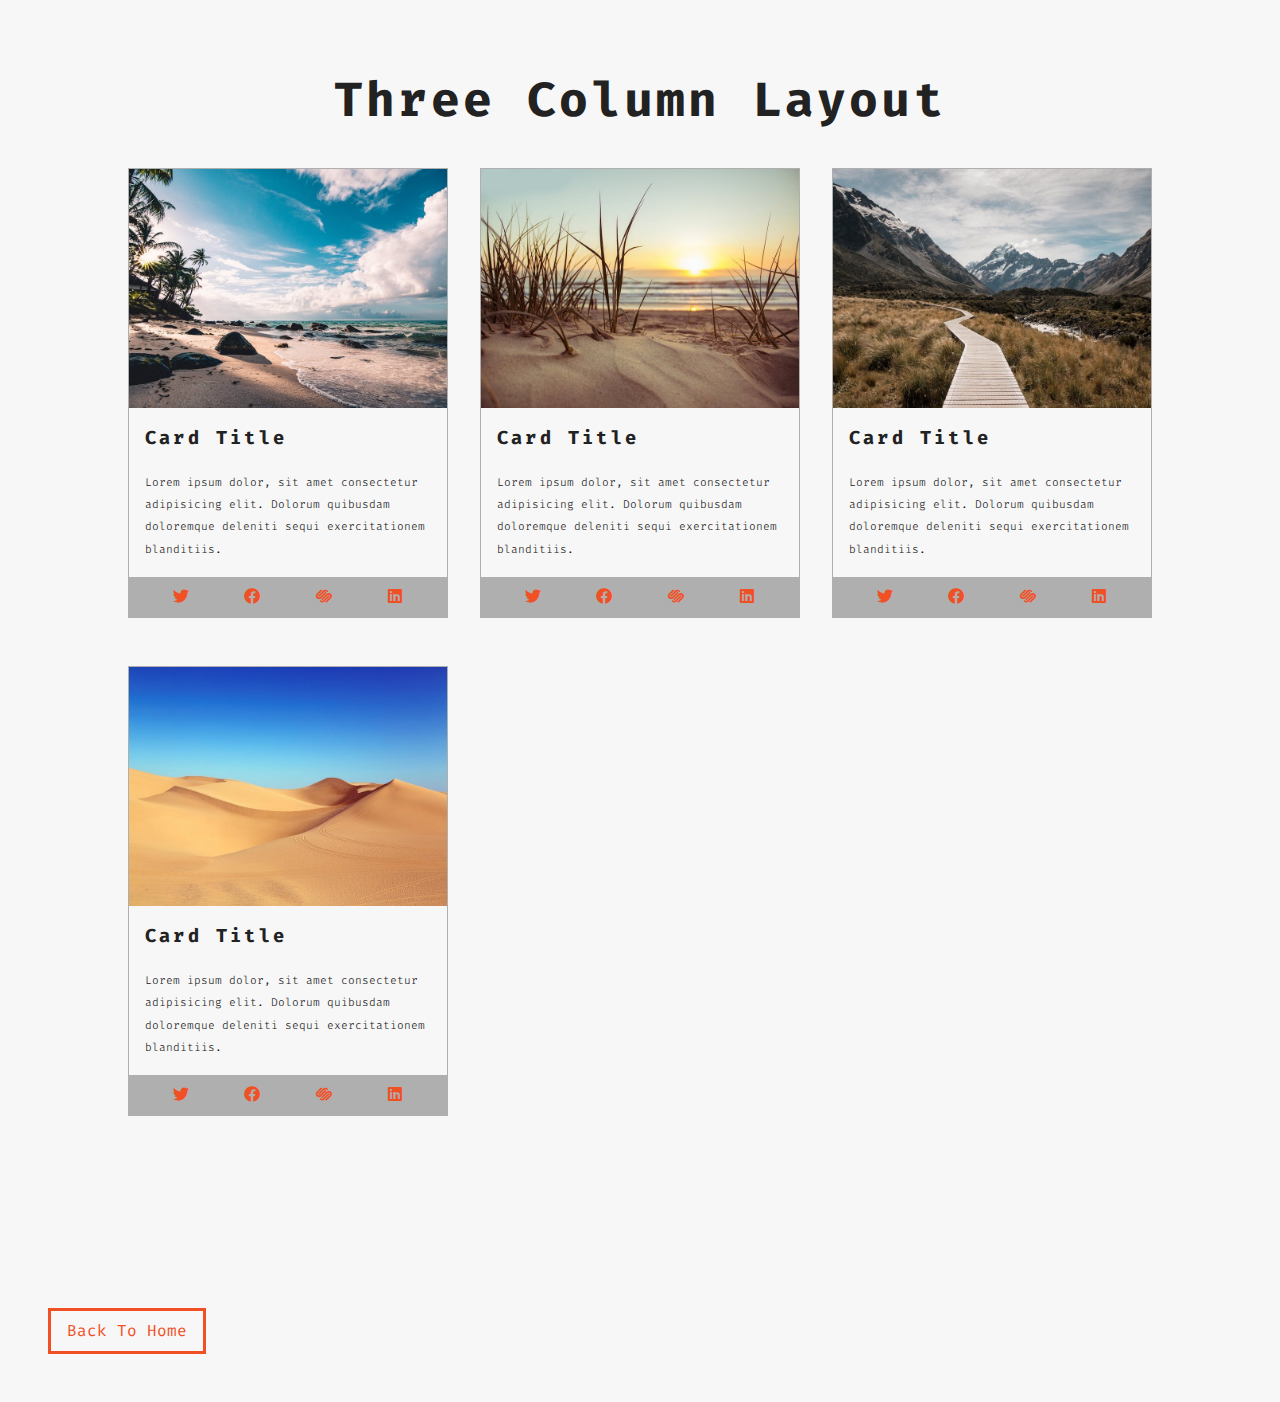
<file: cards.html>
<!DOCTYPE html>
<html lang="en">
<head>
    <meta charset="UTF-8">
    <meta name="viewport" content="width=device-width, initial-scale=1.0">
    <title>cards project</title>
    <link rel="stylesheet" href="/style.css">
    <link href="https://fonts.googleapis.com/css2?family=Fira+Code:wght@400;500&display=swap" rel="stylesheet"> 

   

    <link rel="stylesheet" href="https://cdnjs.cloudflare.com/ajax/libs/font-awesome/5.14.0/css/all.min.css">
</head>
<body>
    <section class="cards">
        <div class="title">
            <h1>Three column layout</h1>
        </div>
        <div class="cards-center">
            <!-- single card images -->
            <article class="card">
                <img src="./size-image-1.jpeg" alt="">

                <!-- card info -->
                <div class="card-info">
                    <h3>card title</h3>
                    <p>Lorem ipsum dolor, sit amet consectetur adipisicing elit. Dolorum quibusdam doloremque deleniti sequi exercitationem blanditiis.</p>
        
                </div>
                <!-- card footer -->
                <div class="card-footer">
                    <span><i class="fab fa-twitter"></i></span>
                    <span><i class="fab fa-facebook"></i></span>
                    <span><i class="fab fa-squarespace"></i></span>
                    <span><i class="fab fa-linkedin"></i></span>
                </div>

            </article>
            <!-- end of single card images -->
            <!-- single card images -->
            <article class="card">
                <img src="./size-image-2.jpeg" alt="">

                <!-- card info -->
                <div class="card-info">
                    <h3>card title</h3>
                    <p>Lorem ipsum dolor, sit amet consectetur adipisicing elit. Dolorum quibusdam doloremque deleniti sequi exercitationem blanditiis.</p>
        
                </div>
                <!-- card footer -->
                <div class="card-footer">
                    <span><i class="fab fa-twitter"></i></span>
                    <span><i class="fab fa-facebook"></i></span>
                    <span><i class="fab fa-squarespace"></i></span>
                    <span><i class="fab fa-linkedin"></i></span>
                </div>

            </article>
            <!-- end of single card images -->
            <!-- single card images -->
            <article class="card">
                <img src="./size-image-3.jpeg" alt="">

                <!-- card info -->
                <div class="card-info">
                    <h3>card title</h3>
                    <p>Lorem ipsum dolor, sit amet consectetur adipisicing elit. Dolorum quibusdam doloremque deleniti sequi exercitationem blanditiis.</p>
        
                </div>
                <!-- card footer -->
                <div class="card-footer">
                    <span><i class="fab fa-twitter"></i></span>
                    <span><i class="fab fa-facebook"></i></span>
                    <span><i class="fab fa-squarespace"></i></span>
                    <span><i class="fab fa-linkedin"></i></span>
                </div>

            </article>
            <!-- end of single card images -->
            <!-- single card images -->
            <article class="card">
                <img src="./size-image-4.jpeg" alt="">

                <!-- card info -->
                <div class="card-info">
                    <h3>card title</h3>
                    <p>Lorem ipsum dolor, sit amet consectetur adipisicing elit. Dolorum quibusdam doloremque deleniti sequi exercitationem blanditiis.</p>
        
                </div>
                <!-- card footer -->
                <div class="card-footer">
                    <span><i class="fab fa-twitter"></i></span>
                    <span><i class="fab fa-facebook"></i></span>
                    <span><i class="fab fa-squarespace"></i></span>
                    <span><i class="fab fa-linkedin"></i></span>
                </div>

            </article>
            <!-- end of single card images -->

        </div>

    </section>
    <a href="index.html" class="btn">back to home</a>
</body>
</html>
</file>
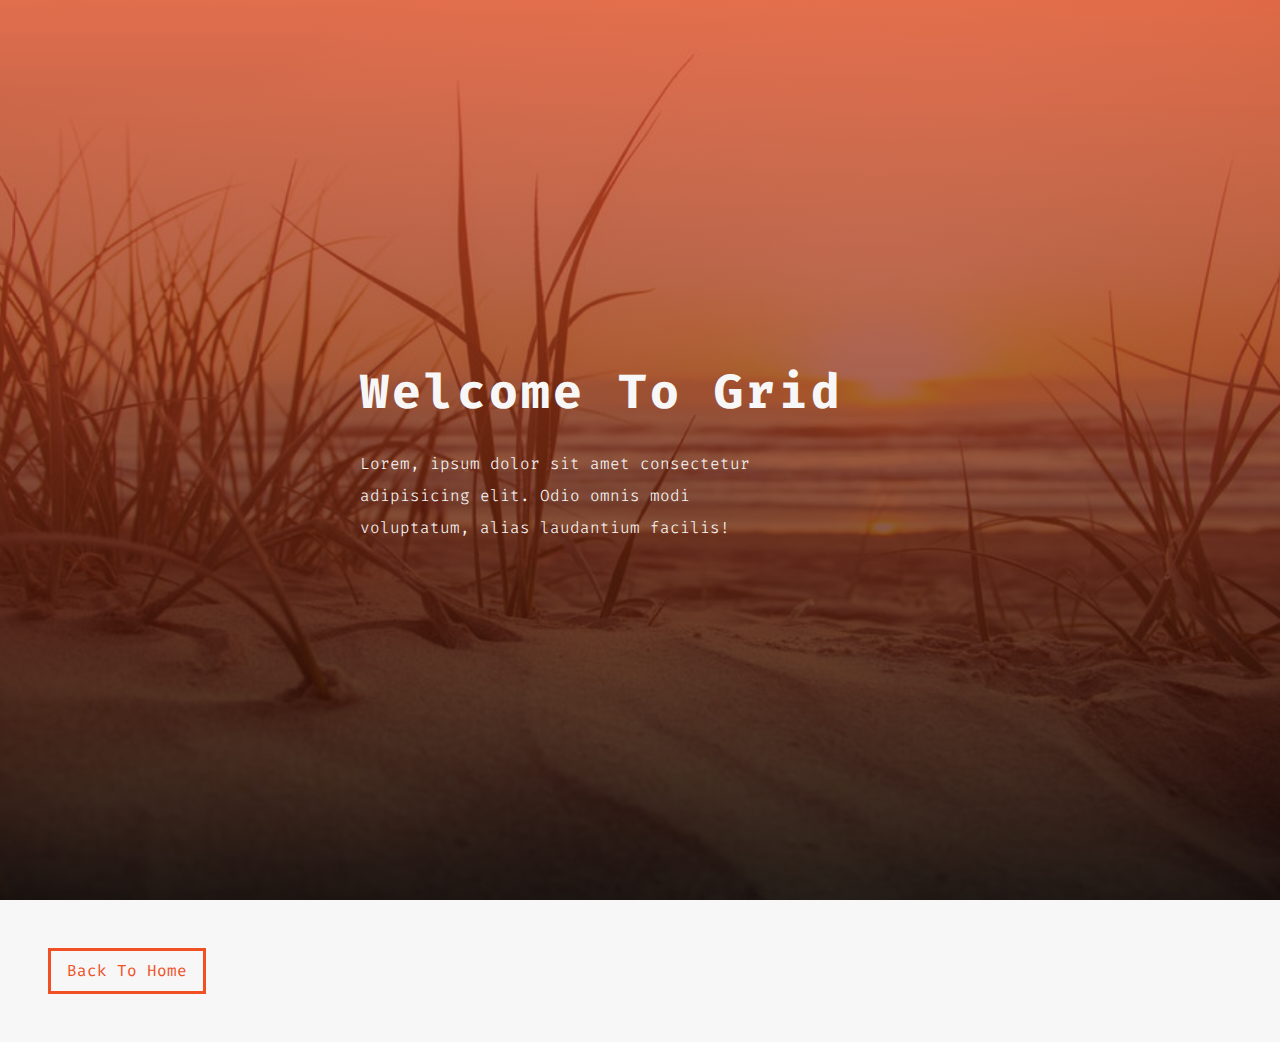
<file: hero.html>
<!DOCTYPE html>
<html lang="en">
<head>
    <meta charset="UTF-8">
    <meta name="viewport" content="width=device-width, initial-scale=1.0">
    <title>hero</title>
    <link rel="stylesheet" href="./style.css">
    <link href="https://fonts.googleapis.com/css2?family=Fira+Code:wght@400;500&display=swap" rel="stylesheet"> 

   

    <link rel="stylesheet" href="https://cdnjs.cloudflare.com/ajax/libs/font-awesome/5.14.0/css/all.min.css">
</head>
<body>
    <header class="hero-header">
        <div class="hero-banner">
            <h1>welcome to grid</h1>
            <p>Lorem, ipsum dolor sit amet consectetur adipisicing elit. Odio omnis modi voluptatum, alias laudantium facilis!</p>
            
        </div>

    </header>
    <a href="index.html" class="btn">back to home</a>

</body>
</html>
</file>
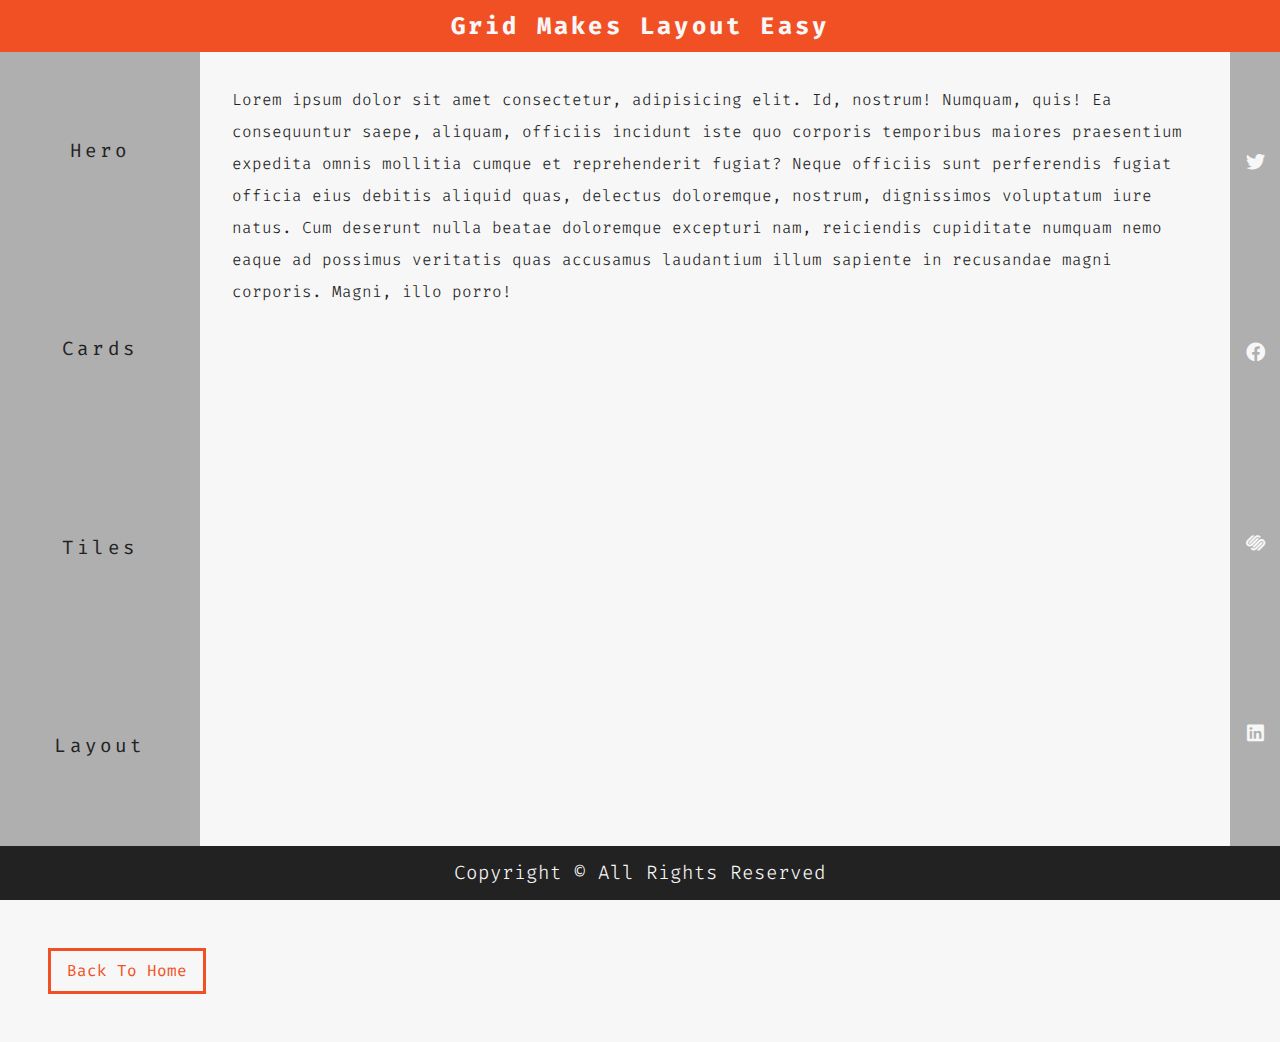
<file: layout.html>
<!DOCTYPE html>
<html lang="en">
<head>
    <meta charset="UTF-8">
    <meta name="viewport" content="width=device-width, initial-scale=1.0">
    <title>layout project</title>
    <link rel="stylesheet" href="/style.css">
    <link href="https://fonts.googleapis.com/css2?family=Fira+Code:wght@400;500&display=swap" rel="stylesheet"> 

   

    <link rel="stylesheet" href="https://cdnjs.cloudflare.com/ajax/libs/font-awesome/5.14.0/css/all.min.css">
</head>
<body>
    <main class="main">
        <!-- header -->
        <header class="header">
            <h2>grid makes layout easy</h2>
    
        </header>

        <nav class="navbar">
            <ul>
                <li>
                    <a href="hero.html">hero</a>
                </li>
                <li>
                    <a href="cards.html">cards</a>
                </li>
                <li>
                    <a href="tiles.html">tiles</a>
                </li>
                <li>
                    <a href="layout.html">layout</a>
                </li>
            </ul>
    
        </nav>
        <!-- content -->
        <section class="content">
            <p>Lorem ipsum dolor sit amet consectetur, adipisicing elit. Id, nostrum! Numquam, quis! Ea consequuntur saepe, aliquam, officiis incidunt iste quo corporis temporibus maiores praesentium expedita omnis mollitia cumque et reprehenderit fugiat? Neque officiis sunt perferendis fugiat officia eius debitis aliquid quas, delectus doloremque, nostrum, dignissimos voluptatum iure natus. Cum deserunt nulla beatae doloremque excepturi nam, reiciendis cupiditate numquam nemo eaque ad possimus veritatis quas accusamus laudantium illum sapiente in recusandae magni corporis. Magni, illo porro!</p>


        </section>
        <!-- section    sidebar -->
        <section class="sidebar">
            <span><i class="fab fa-twitter"></i></span>
            <span><i class="fab fa-facebook"></i></span>
            <span><i class="fab fa-squarespace"></i></span>
            <span><i class="fab fa-linkedin"></i></span>

        </section>

        <!-- footer -->
        <div class="footer">
            <p>copyright &copy; all rights reserved</p>

        </div>

    </main>
    
    <a href="index.html" class="btn">back to home</a>
</body>
</html>
</file>
<file: style.css>
/* ----- 
Global Variable 
---- */

:root{
    --primaryColor:#f15025;
    --mainBlack:#222;
    --mainWhite:#f7f7f7;
    --darkGrey:#afafaf;
    --mainTransition: all 0.3s linear;
    --mainSpacing: 0.2rem;
}
*{
    margin: 0;
    padding: 0;
    box-sizing: border-box;
}

body{
    font-family: 'Fira Code', monospace;
    color: var(--mainBlack);
    background: var(--mainWhite);
    line-height: 1.5;
}

a{
    text-decoration: none;
}

img{
    width: 100%;
    display: block;
}
h1, h2, h3{
    text-transform: capitalize;
    letter-spacing: var(--mainSpacing);
    margin-bottom: 1.25rem;
}

h1{
    font-size: 3rem;
}
h2{
    margin-bottom: 0;
}
p{
    font-weight: 300;
    font-size: 0.7rem;
    line-height: 2;
}
/* ---- button ----- */
.btn{
    display: inline-block;
    padding: 0.5rem 1rem;
    text-transform: capitalize;
    border: 3px solid var(--primaryColor);
    color: var(--primaryColor);
    margin: 3rem;
    transition: var(--mainTransition);
}
.btn:hover{
    background: var(--primaryColor);
    color: var(--mainWhite);
}

/* navbar */
.main-navbar{
    background: var(--darkGrey);
    padding: 0 2rem;
}
.main-navbar li{
    list-style: none;
}
.main-navbar a {
    text-transform: capitalize;
    display: block;
    padding: 1rem 0;
    color: var(--primaryColor);
    letter-spacing: var(--mainSpacing);
    transition: var(--mainTransition);
}
.main-navbar a:hover{
    color: var(--mainBlack);
}
@media screen and (min-width:992px){
    .main-navbar ul{
        max-width: 1170px;
        margin: 0 auto;
        /* background: var(--mainWhite); */
        display: grid;
        grid-template-columns: repeat(4, 1fr);

    }
    .main-navbar a{
        text-align: center;
    }
}
/* hero */

.hero-header{
    min-height: 100vh;
    background: var(--primaryColor);
    color: var(--mainWhite);
    display: grid;
    justify-content: center;
    align-items: center;
}
.hero-banner{
    /* background: blue; */
    /* text-align: center; */
    /* padding: 0 1rem; */
}
.hero-banner p{
    width: 80%;
    max-width: 560px;
    font-size: 1rem;
}
@media screen and (max-width: 600px){
    .hero-banner{
        padding: 0 3rem;
    }
}
@media screen and (min-width: 768px){
    .hero-header {
            background: linear-gradient(rgba(241,80,37,0.75),rgba(0,0,0,0.75)),url("./image-2.jpeg") center / cover fixed no-repeat;
    }
}


/* cards project */

.title{
    text-align: center;
}
.cards{
    padding: 4rem 0;
}
.cards-center{
    width: 80vw;
    max-width: 1170px;
    margin: 2rem auto;
}
.card{
    border: 1px solid var(--darkGrey);
    margin-bottom: 3rem;
}
.card-info{
    padding: 1rem;
}
.card-footer{
    background: var(--darkGrey);
    padding: 0.5rem 1rem;
    display: grid;
    grid-template-columns: repeat(4, 1fr);
    justify-items: center;
}
.card-footer span{
    color: var(--primaryColor);
}

/* @media screen and (min-width: 768px){
    .cards-center{
        display: grid;
        grid-template-columns: 1fr 1fr;
        column-gap: 2rem;

    }
@media screen and (min-width: 1170px){
    .cards-center{
        grid-template-columns: repeat(3, 1fr);
            
    }
} */


.card{
    display: grid;
    grid-template-columns: 1fr;
    grid-template-rows: auto 1fr auto;
}

 /* (1170 * 2 (2*16))= ( 1170-64)= 1106/2= 368.666 */

 .cards-center {
    display: grid;
    grid-column-gap: 2rem;
    grid-template-columns: repeat(auto-fill,minmax(268.5px, 1fr));
 }


 /* tiles layout */

 .tiles{
     padding: 4rem 0;
 }
 .tiles-center{
     width: 90vw;
     max-width: 1170px;
     margin: 2rem auto;
     display: grid;
     grid-row-gap: 2rem;
 }
 @media screen and (min-width: 768px){
     .tiles-center{
         grid-template-columns: 1fr 1fr;
         grid-column-gap: 2rem; 
     }
}
@media screen and (min-width: 992px){
    .tiles-center{
        grid-template-columns: repeat(3, 1fr);
       
    }
}

@media screen and (min-width: 1170px){

    .tiles-center{
        grid-template-columns: repeat(4, 1fr);
        grid-template-rows: repeat(5, 200px);
        grid-template-areas:
         
         "a a a b"
         "a a a c"
         "d d d d"
         "e f f f"
         "e g h i";
    }
    .tiles img{
        height: 100%;
        object-fit: cover;
    }
    .tile-1{
        grid-area: a;
    }
    .tile-2{
        grid-area: b;
    }
    .tile-3{
        grid-area: c;
    }
    .tile-4{
        grid-area: d;
    }
    .tile-5{
        grid-area: e;
    }
    .tile-6{
        grid-area: f;
    }
    .tile-7{
        grid-area: g;
    }
    .tile-8{
        grid-area: h;
    }
    .tile-9{
        grid-area: i;
    }
 }


/* layout */

.header{
    background: var(--primaryColor);
    color: var(--mainWhite);
    text-align: center;
    padding: 0.5rem 0;
}
.navbar{
    background: var(--darkGrey);
}
.navbar li{
    list-style-type: none;
}
.navbar a{
    padding: 1rem;
    display: inline-block;
    text-transform: capitalize;
    letter-spacing: var(--mainSpacing);
    font-size: 1.2rem;
    color: var(--mainBlack);
    transition: var(--mainTransition);
}

.navbar a:hover{
    color: var(--mainWhite);
}

.content{
    padding: 2rem;
}

.content p{
    font-size: 1rem;
}
.sidebar{
    background: var(--primaryColor);
    padding: 1rem 0;
    display: grid;
    grid-template-columns: repeat(4, 1fr);
    justify-items: center;
    color: var(--mainWhite);
    font-size: 1.2rem;
}

.footer{
    background: var(--mainBlack);
    color: var(--mainWhite);
    text-align: center;
    text-transform: capitalize;
    padding: 0.5rem 0;
}

.footer p{
    font-size: 1.2rem;
}

.main{
    min-height: 100vh;
    display: grid;
    grid-template-columns: 1fr;
    grid-template-rows: auto auto 1fr auto auto;
}

@media screen and (min-width: 768px){
    .navbar ul{
        display: grid;
        grid-template-columns: repeat(4, 1fr);
        justify-items: center;
    }
}

@media screen and (min-width:992px){
    .main{
        grid-template-columns: [start] 200px [col-1-end] 1fr [col-2-end] 50px [end];
        grid-template-rows: [start] auto [row-1-end] 1fr [row-2-end] auto [end];
    }
    .header{
        grid-column: start/end;
        grid-row: start/row-1-end;
    }
    .navbar{
        grid-column: start/col-1-end;
        grid-row: row-1-end/row-2-end;
    }
    .content {
        grid-column: col-1-end/col-2-end;
        grid-row: row-1-end/row-2-end;
    }
    .sidebar {
        grid-column: col-2-end/end;
        grid-row: row-1-end/row-2-end;
    }
    .footer{
        grid-column: start/end;
        grid-row: row-2-end/end;
    }
    .navbar ul{
        grid-template-columns: 1fr;
        align-items: center;
        min-height: 100%;
    }
    .sidebar{
        grid-template-columns: 1fr;
        align-items: center;
        min-height: 100%;
        background: var(--darkGrey);
    }
}
</file>
